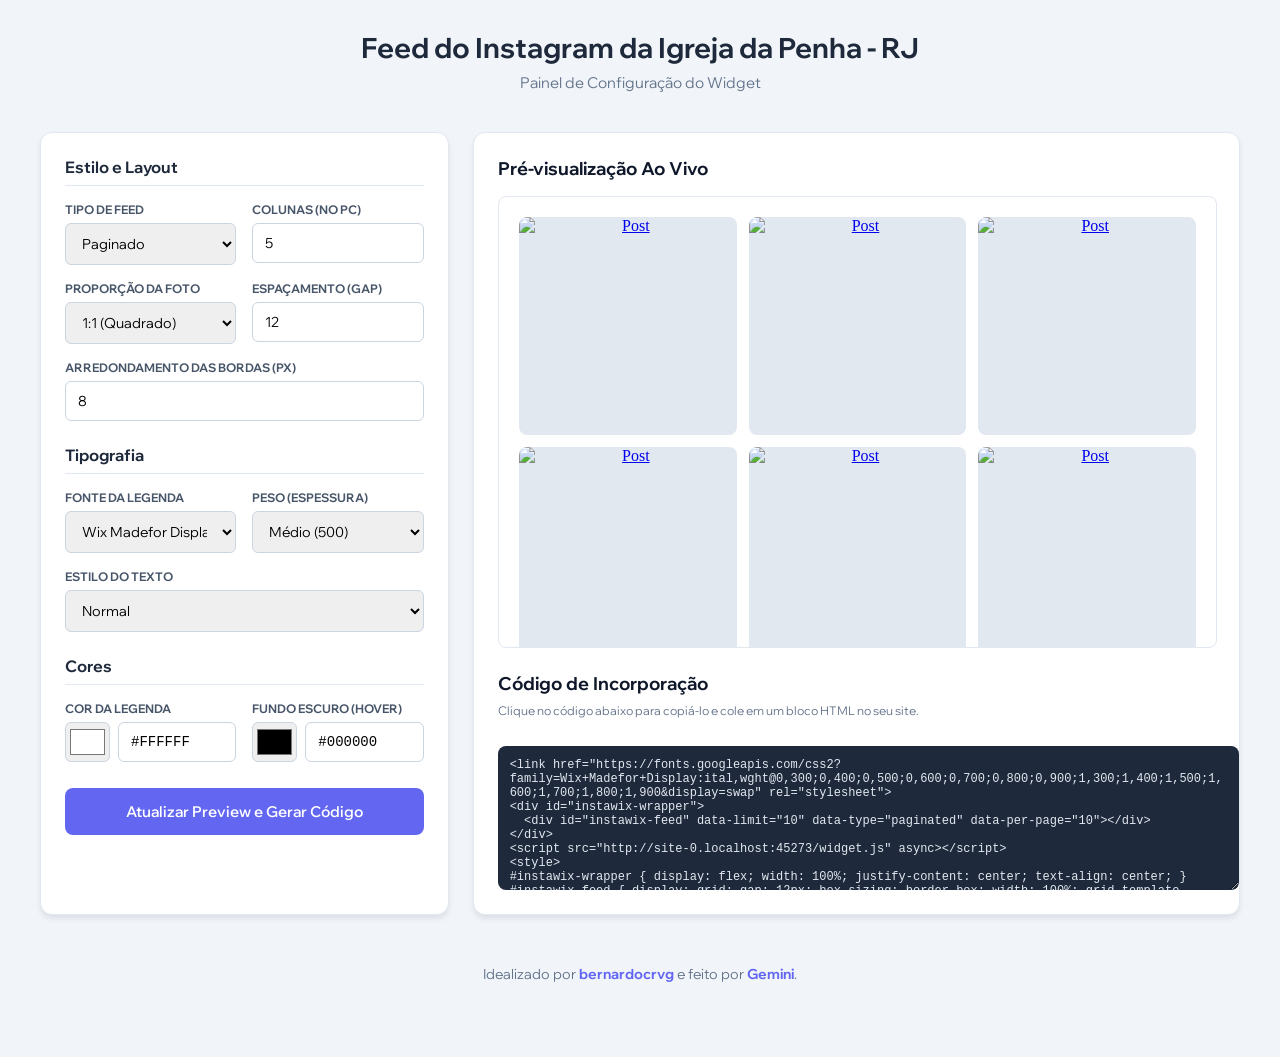
<file: index.html>
<!DOCTYPE html>
<html lang="pt-BR">
<head>
    <meta charset="UTF-8">
    <meta name="viewport" content="width=device-width, initial-scale=1.0">
    <title>Feed do Instagram da Igreja da Penha - RJ</title>
    <link href="https://fonts.googleapis.com/css2?family=Wix+Madefor+Display:wght@400;500;600;700&display=swap" rel="stylesheet">
    <style>
        body { font-family: 'Wix Madefor Display', sans-serif; background: #f1f5f9; color: #0f172a; padding: 30px 20px; margin: 0; }
        .header { text-align: center; margin-bottom: 40px; }
        .header h1 { margin: 0; font-size: 28px; color: #1e293b; }
        .header p { margin: 8px 0 0; color: #64748b; font-size: 15px; }
        
        .container { display: flex; flex-wrap: wrap; gap: 24px; max-width: 1200px; margin: 0 auto; }
        .card { background: white; padding: 24px; border-radius: 12px; box-shadow: 0 4px 6px -1px rgb(0 0 0 / 0.1); border: 1px solid #e2e8f0; }
        
        .config-panel { flex: 1; min-width: 320px; }
        .preview-panel { flex: 2; min-width: 400px; display: flex; flex-direction: column; }
        
        .grid { display: grid; grid-template-columns: 1fr 1fr; gap: 16px; margin-bottom: 16px; }
        label { display: block; font-size: 12px; font-weight: 700; text-transform: uppercase; margin-bottom: 6px; color: #475569; }
        input, select { width: 100%; padding: 10px 12px; border: 1px solid #cbd5e1; border-radius: 6px; box-sizing: border-box; font-family: inherit; font-size: 14px; transition: border-color 0.2s;}
        input:focus, select:focus { outline: none; border-color: #6366f1; }
        
        .color-group { display: flex; gap: 8px; }
        .color-group input[type="color"] { width: 45px; padding: 2px; cursor: pointer; height: 40px; }
        .color-group input[type="text"] { flex: 1; font-family: monospace; text-transform: uppercase; }
        
        button { background: #6366f1; color: white; border: none; padding: 14px 24px; border-radius: 8px; font-weight: 600; cursor: pointer; width: 100%; margin-top: 10px; transition: 0.2s; font-family: inherit; font-size: 15px;}
        button:hover { background: #4f46e5; transform: translateY(-1px); }
        
        .section-title { margin-top: 24px; font-size: 16px; border-bottom: 1px solid #e2e8f0; padding-bottom: 8px; margin-bottom: 16px; color: #1e293b; }
        
        #preview-iframe { width: 100%; flex: 1; border: 1px solid #e2e8f0; border-radius: 8px; background: #ffffff; min-height: 450px; }
        #code-output { width: 100%; height: 120px; margin-top: 16px; font-family: monospace; font-size: 12px; padding: 12px; background: #1e293b; color: #e2e8f0; border-radius: 8px; border: none; resize: vertical; cursor: copy; }
        
        footer { text-align: center; margin-top: 50px; font-size: 14px; color: #64748b; padding-bottom: 30px;}
        footer a { color: #6366f1; text-decoration: none; font-weight: 700; }
        footer a:hover { text-decoration: underline; }
    </style>
</head>
<body>

    <div class="header">
        <h1>Feed do Instagram da Igreja da Penha - RJ</h1>
        <p>Painel de Configuração do Widget</p>
    </div>

    <div class="container">
        <div class="card config-panel">
            <h2 class="section-title" style="margin-top: 0;">Estilo e Layout</h2>
            
            <div class="grid">
                <div>
                    <label>Tipo de Feed</label>
                    <select id="cfg-type" onchange="toggleUI()">
                        <option value="fixed">Faixa (Pares)</option>
                        <option value="custom">Grade</option>
                        <option value="paginated" selected>Paginado</option>
                    </select>
                </div>
                
                <div id="div-colunas">
                    <label>Colunas (No PC)</label>
                    <input type="number" id="cfg-columns" value="5" min="1" max="6">
                </div>
            </div>

            <div id="div-faixa-limit" style="display: none; margin-bottom: 16px;">
                <label>Total de Posts na Faixa (Apenas Pares)</label>
                <input type="number" id="cfg-faixa-posts" value="6" min="2" step="2" onchange="this.value = Math.max(2, Math.round(this.value / 2) * 2)">
            </div>

            <div class="grid">
                <div>
                    <label>Proporção da Foto</label>
                    <select id="cfg-aspect">
                        <option value="1/1">1:1 (Quadrado)</option>
                        <option value="4/5">4:5 (Padrão IG)</option>
                        <option value="3/4">3:4 (Retrato)</option>
                        <option value="9/16">9:16 (Stories)</option>
                    </select>
                </div>
                <div>
                    <label>Espaçamento (Gap)</label>
                    <input type="number" id="cfg-gap" value="12">
                </div>
            </div>

            <div style="margin-bottom: 16px;">
                <label>Arredondamento das Bordas (px)</label>
                <input type="number" id="cfg-radius" value="8">
            </div>

            <h2 class="section-title">Tipografia</h2>
            
            <div class="grid">
                <div>
                    <label>Fonte da Legenda</label>
                    <select id="cfg-font" onchange="toggleUI()">
                        <option value="Wix Madefor Display">Wix Madefor Display</option>
                        <option value="Montserrat">Montserrat</option>
                        <option value="Inter">Inter</option>
                        <option value="Poppins">Poppins</option>
                        <option value="Roboto">Roboto</option>
                        <option value="custom">Outra (Link)</option>
                    </select>
                </div>
                <div>
                    <label>Peso (Espessura)</label>
                    <select id="cfg-weight">
                        <option value="300">Leve (300)</option>
                        <option value="400">Normal (400)</option>
                        <option value="500" selected>Médio (500)</option>
                        <option value="600">Semi-Bold (600)</option>
                        <option value="700">Negrito (700)</option>
                        <option value="800">Extra (800)</option>
                        <option value="900">Black (900)</option>
                    </select>
                </div>
            </div>

            <div id="div-custom-font" class="grid" style="display: none;">
                <div>
                    <label>URL (Google Fonts)</label>
                    <input type="text" id="cfg-font-url" placeholder="https://fonts.googleapis.com/css2?family=...">
                </div>
                <div>
                    <label>Nome da Fonte</label>
                    <input type="text" id="cfg-font-name" placeholder="Sua Fonte">
                </div>
            </div>

            <div style="margin-bottom: 16px;">
                <label>Estilo do Texto</label>
                <select id="cfg-style">
                    <option value="normal">Normal</option>
                    <option value="italic">Itálico</option>
                </select>
            </div>

            <h2 class="section-title">Cores</h2>

            <div class="grid">
                <div>
                    <label>Cor da Legenda</label>
                    <div class="color-group">
                        <input type="color" id="cfg-cap-color" value="#ffffff" oninput="document.getElementById('cfg-cap-text').value = this.value">
                        <input type="text" id="cfg-cap-text" value="#ffffff" oninput="document.getElementById('cfg-cap-color').value = this.value" maxlength="7">
                    </div>
                </div>
                <div>
                    <label>Fundo Escuro (Hover)</label>
                    <div class="color-group">
                        <input type="color" id="cfg-over-color" value="#000000" oninput="document.getElementById('cfg-over-text').value = this.value">
                        <input type="text" id="cfg-over-text" value="#000000" oninput="document.getElementById('cfg-over-color').value = this.value" maxlength="7">
                    </div>
                </div>
            </div>

            <button onclick="updatePreviewAndCode()">Atualizar Preview e Gerar Código</button>
        </div>

        <div class="card preview-panel">
            <h2 style="margin-top: 0; font-size: 18px; margin-bottom: 16px;">Pré-visualização Ao Vivo</h2>
            <iframe id="preview-iframe"></iframe>

            <h2 style="margin-top: 24px; font-size: 18px; margin-bottom: 8px;">Código de Incorporação</h2>
            <p style="font-size: 12px; color: #64748b; margin-top: 0; margin-bottom: 12px;">Clique no código abaixo para copiá-lo e cole em um bloco HTML no seu site.</p>
            <textarea id="code-output" readonly onclick="copyCode(this)"></textarea>
        </div>
    </div>

    <footer>
        <p>Idealizado por <a href="https://github.com/bernardocrvg" target="_blank">bernardocrvg</a> e feito por <a href="https://gemini.google.com/" target="_blank">Gemini</a>.</p>
    </footer>

    <script>
        function hexToRgba(hex, alpha) {
            let r = parseInt(hex.slice(1, 3), 16), g = parseInt(hex.slice(3, 5), 16), b = parseInt(hex.slice(5, 7), 16);
            return isNaN(r) ? `rgba(0,0,0,${alpha/100})` : `rgba(${r}, ${g}, ${b}, ${alpha / 100})`;
        }

        function copyCode(element) {
            element.select();
            document.execCommand('copy');
            alert("Código copiado para a área de transferência!");
        }

        function toggleUI() {
            const type = document.getElementById('cfg-type').value;
            const font = document.getElementById('cfg-font').value;
            
            if (type === 'fixed') {
                document.getElementById('div-faixa-limit').style.display = 'block';
                document.getElementById('div-colunas').style.display = 'none';
            } else {
                document.getElementById('div-faixa-limit').style.display = 'none';
                document.getElementById('div-colunas').style.display = 'block';
            }

            document.getElementById('div-custom-font').style.display = (font === 'custom') ? 'grid' : 'none';
        }

        function updatePreviewAndCode() {
            const type = document.getElementById('cfg-type').value;
            const columns = document.getElementById('cfg-columns').value;
            const aspect = document.getElementById('cfg-aspect').value;
            const radius = document.getElementById('cfg-radius').value;
            const gap = document.getElementById('cfg-gap').value;
            const limitFaixa = parseInt(document.getElementById('cfg-faixa-posts').value) || 6;
            
            const fontSelect = document.getElementById('cfg-font').value;
            const fontWeight = document.getElementById('cfg-weight').value;
            const fontStyle = document.getElementById('cfg-style').value;
            let fontUrl = '';
            let fontFamily = '';

            if (fontSelect === 'custom') {
                fontUrl = document.getElementById('cfg-font-url').value;
                fontFamily = document.getElementById('cfg-font-name').value;
            } else {
                fontUrl = `https://fonts.googleapis.com/css2?family=${fontSelect.replace(/ /g, '+')}:ital,wght@0,300;0,400;0,500;0,600;0,700;0,800;0,900;1,300;1,400;1,500;1,600;1,700;1,800;1,900&display=swap`;
                fontFamily = fontSelect;
            }

            const capColor = document.getElementById('cfg-cap-text').value;
            const overColor = document.getElementById('cfg-over-text').value;
            
            const scriptUrl = window.location.href.replace('index.html', '').replace(/\/$/, '') + '/widget.js';
            const totalPosts = type === 'fixed' ? limitFaixa : (columns * 2); 
            
            const activeColumns = type === 'fixed' ? limitFaixa : columns;
            
            const css = `
#instawix-wrapper { display: flex; width: 100%; justify-content: center; text-align: center; }
#instawix-feed { display: grid; gap: ${gap}px; box-sizing: border-box; width: 100%; grid-template-columns: repeat(${activeColumns}, 1fr); }
.instawix-post { width: 100%; aspect-ratio: ${aspect.replace('/', '/')}; object-fit: cover; display: block; position: relative; overflow: hidden; border-radius: ${radius}px; min-width: 50px; background: #e2e8f0; }
.instawix-post img { width: 100%; height: 100%; object-fit: cover; transition: transform 0.3s ease; display: block; border-radius: ${radius}px; }
.instawix-post:hover img { transform: scale(1.05); }
.instawix-overlay { position: absolute; inset: 0; background: ${hexToRgba(overColor, 60)}; opacity: 0; transition: opacity 0.3s; display: flex; align-items: center; justify-content: center; padding: 1rem; border-radius: ${radius}px; }
.instawix-post:hover .instawix-overlay { opacity: 1; }
.instawix-caption { color: ${capColor}; font-family: '${fontFamily}', sans-serif; font-weight: ${fontWeight}; font-style: ${fontStyle}; font-size: 12px; text-align: center; display: -webkit-box; -webkit-line-clamp: 4; -webkit-box-orient: vertical; overflow: hidden; margin: 0; line-height: 1.4; }
.instawix-nav { display: flex; flex-wrap: wrap; align-items: center; justify-content: center; gap: 10px; margin-top: 24px; width: 100%; grid-column: 1 / -1; text-align: center; }
.instawix-btn { font-family: '${fontFamily}', sans-serif; font-weight: 600; border-radius: 6px; padding: 8px 16px; font-size: 14px; cursor: pointer; transition: all 0.2s; border: 1px solid #cbd5e1; background: #fff; color: #0f172a; text-align: center; }
.instawix-btn:not(:disabled):hover { background: #0f172a; color: #fff; border-color: #0f172a; }
.instawix-btn:disabled { opacity: 0.4; cursor: not-allowed; }
.instawix-info { font-family: '${fontFamily}', sans-serif; color: #475569; font-size: 14px; align-self: center; font-weight: 500; text-align: center; }
@media (max-width: 768px) { #instawix-feed { grid-template-columns: repeat(${Math.min(activeColumns, 3)}, 1fr); } }
@media (max-width: 480px) { #instawix-feed { grid-template-columns: repeat(2, 1fr) !important; } }`;

            const html = `<link href="${fontUrl}" rel="stylesheet">
<div id="instawix-wrapper">
  <div id="instawix-feed" data-limit="${totalPosts}" data-type="${type}" data-per-page="10"></div>
</div>
<script src="${scriptUrl}" async><\/script>
<style>${css}</style>`;

            document.getElementById('code-output').value = html;
            
            const iframe = document.getElementById('preview-iframe');
            iframe.srcdoc = `
                <html>
                <head>
                    <style>body { margin: 0; padding: 20px; }</style>
                </head>
                <body>
                    ${html}
                </body>
                </html>
            `;
        }

        window.onload = function() {
            toggleUI();
            updatePreviewAndCode();
        };
    </script>
</body>
</html>
</file>
